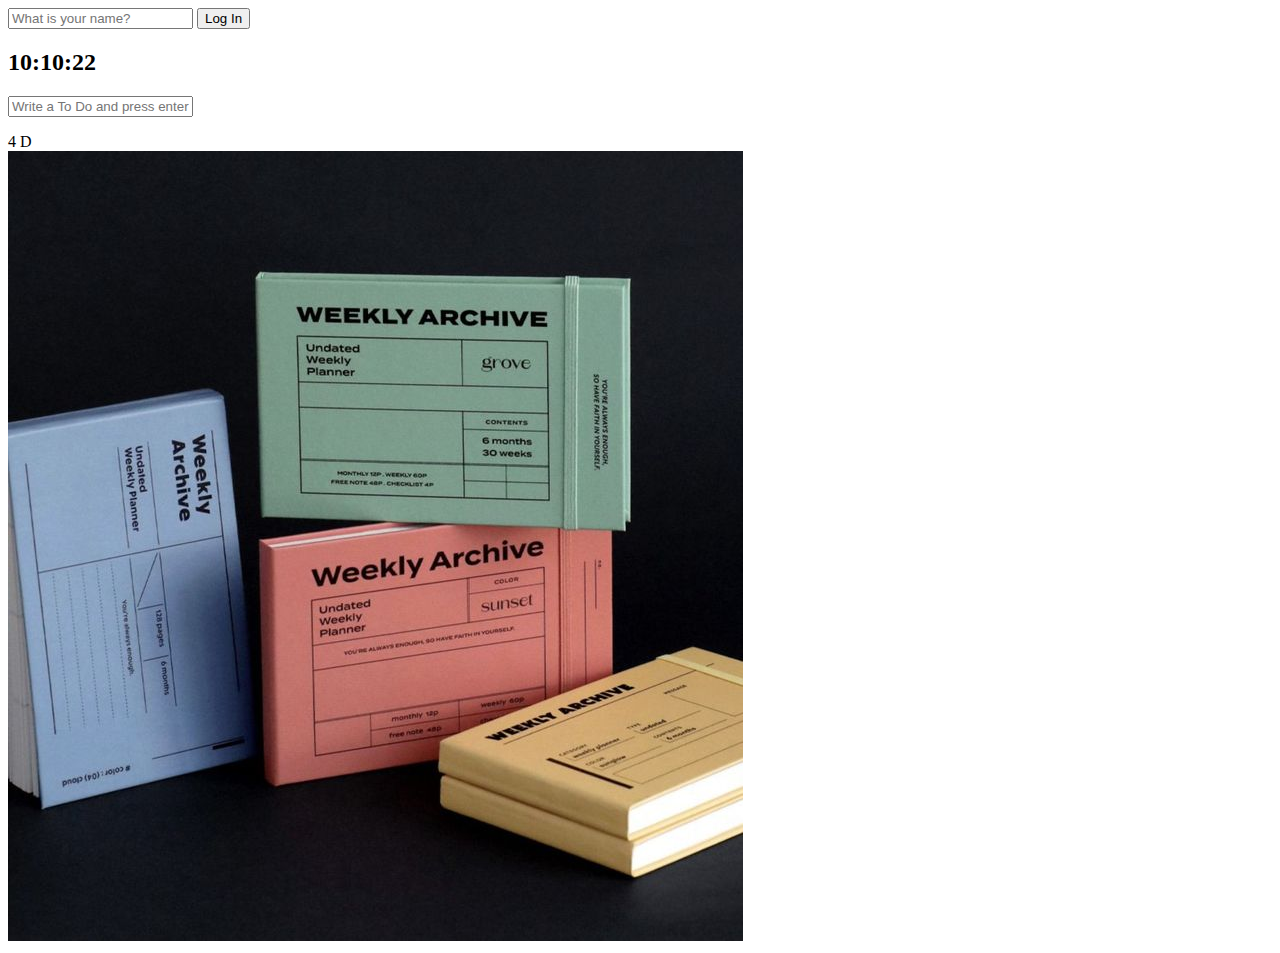
<file: application/index.html>
<!DOCTYPE html>
<html lang="en">
<head>
    <meta charset="UTF-8">
    <meta name="viewport" content="width=device-width, initial-scale=1.0">
    <link rel="stylesheet" href="style.css">
    <title>Momentum App</title>
</head>
<body>

    <form id = "login-form" class = "hidden">
        
        <input 
        required 
        maxlength="15" 
        type="text" 
        placeholder="What is your name?" 
        />

        <button> 
            Log In
        </button>

    </form>

    <h1 id= "greeting" class="hidden">
        login success!
    </h1>
    
    <h2 id="clock"> 
        00:00:00
    </h2>
    <form id = "todo-form">
        <input 
            type="text"
            placeholder="Write a To Do and press enter"
            required
        />
    </form>
    <ul id="todo-list">
        
    </ul>
    <div id ="quote">
        <span>
        
        </span>
        <span>

        </span>
    </div>


    <script src="js/greetings.js"></script>
    <script src="js/clock.js"></script>
    <script src="js/quotes.js"></script>
    <script src="js/background.js"></script>
    <script src="js/todo.js"></script>
    
    
</body>
</html>
</file>
<file: application/style.css>
.hidden {
    display: none;
}
</file>
